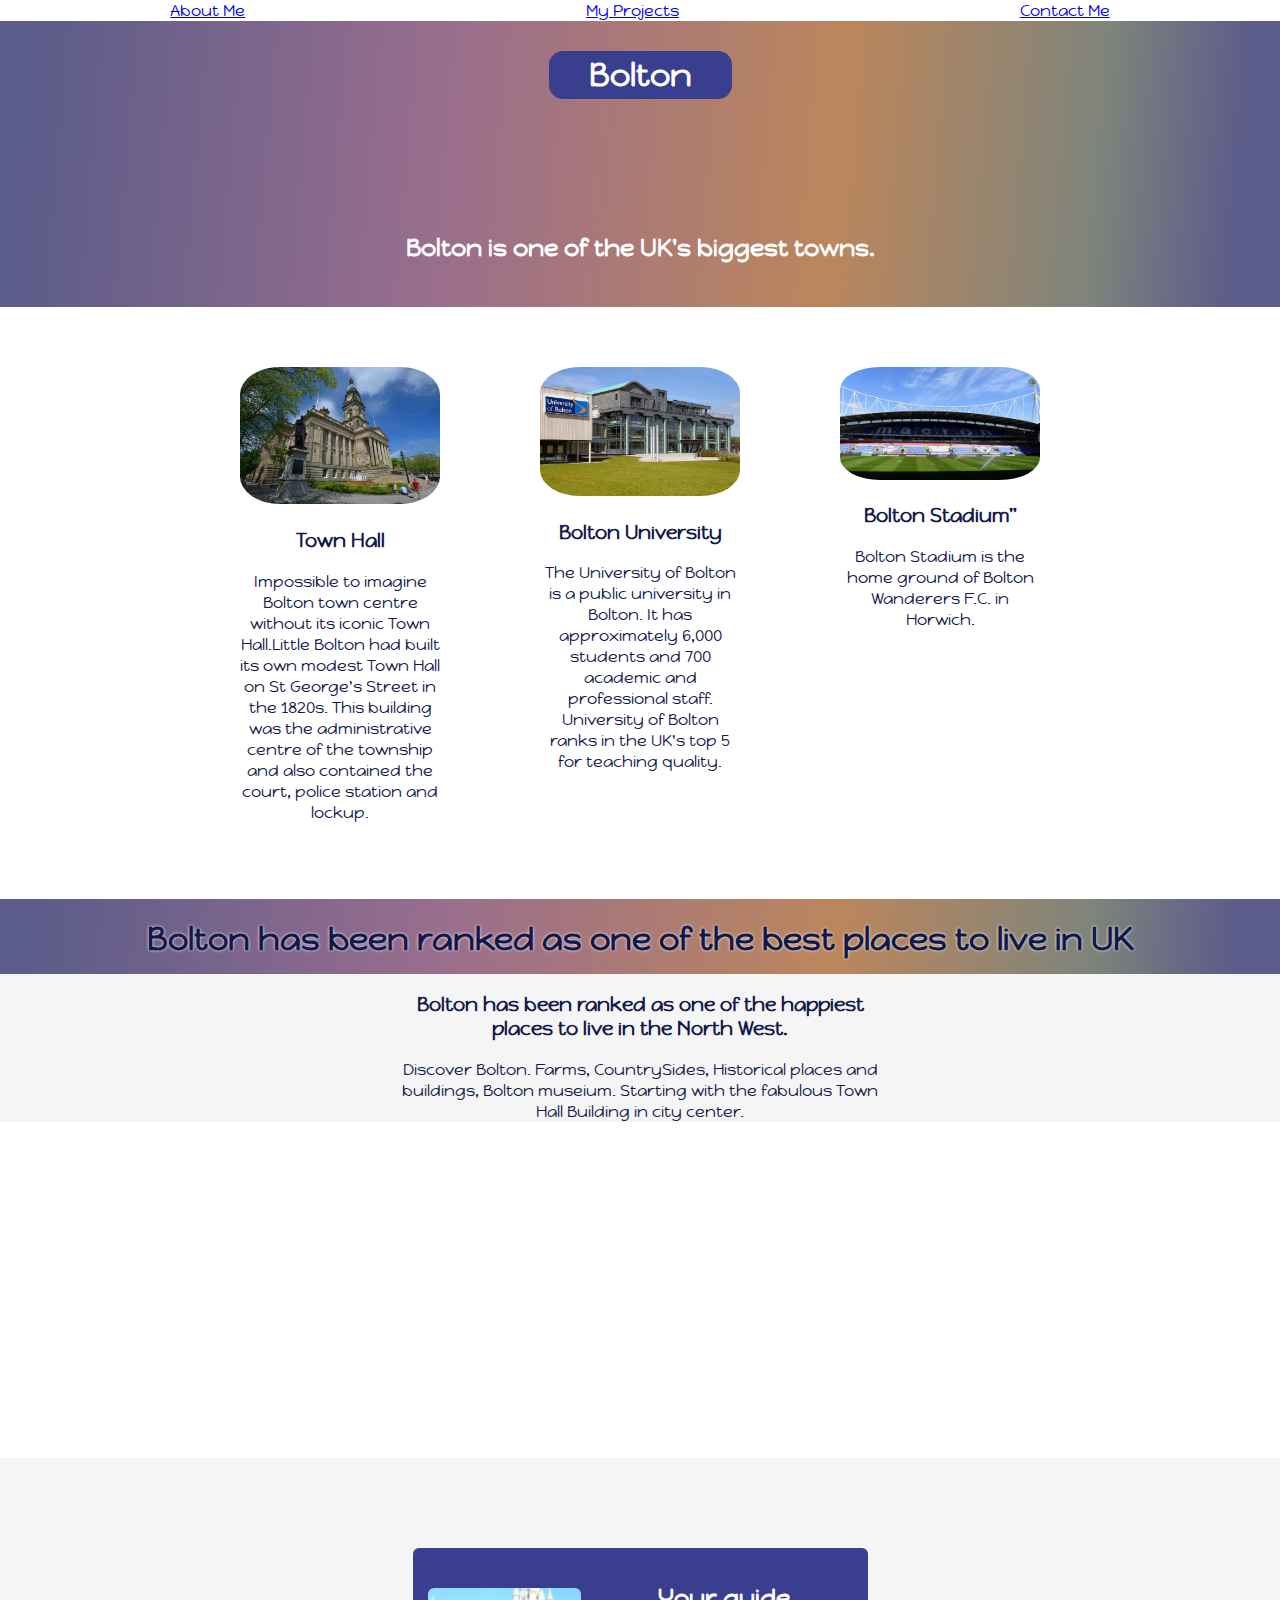
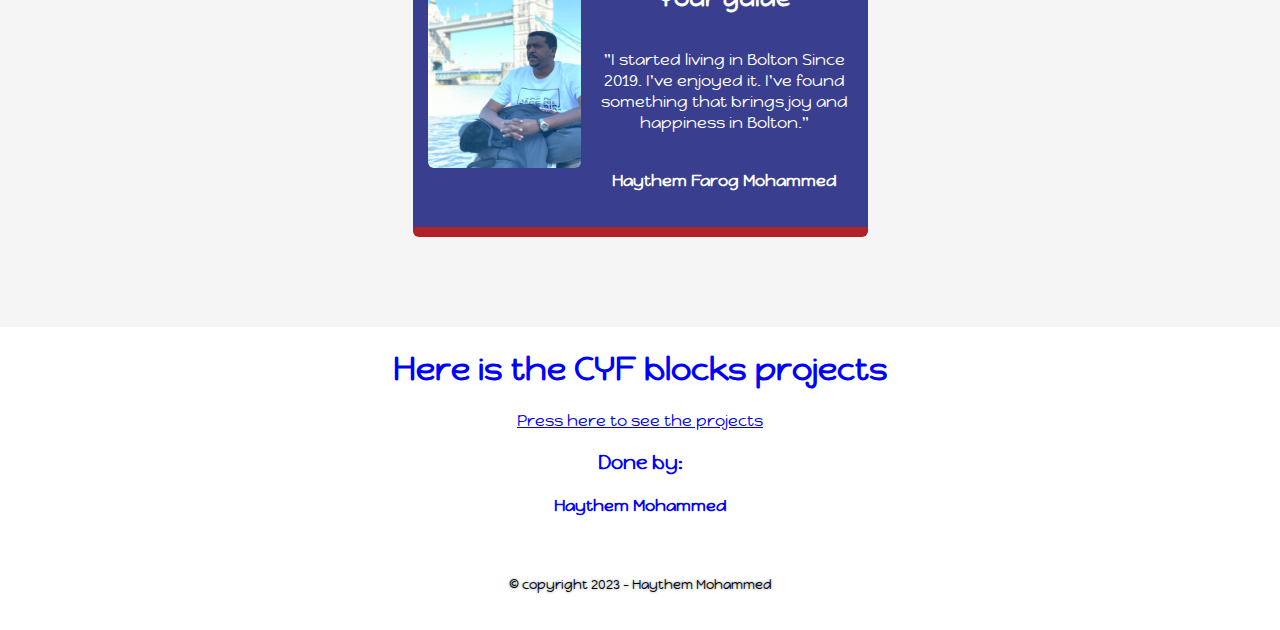
<file: index.html>
<!-- =================
  WRITE YOUR HTML HERE

You only need to write the HTML that goes inside the <body> tag. To add things to the <head>, click the ⚙️ 
   ===================
-->

<!--- All the tests are red! You have to make them green. 

Q How do you make the tests pass?
A Meet the requirements!

Make the first test pass by adding a <header> </header>-->

<!DOCTYPE html>
<html>

  
<header>
  
  <nav id="main-nav" aria-label="Main Site Links.">
     <a class="main-site-links" href="aboutme">About Me</a> 
     <a class="main-site-links" href="/cyf-block-projects/dist/myproject.html">My Projects</a> 
     <a class="main-site-links" href="ContactMe">Contact Me</a> 
  </nav>
  
    <link rel="stylesheet" href="styles.css">
    <link rel="preconnect" href="https://fonts.googleapis.com">
    <link rel="preconnect" href="https://fonts.gstatic.com" crossorigin>
    <link href="https://fonts.googleapis.com/css2?family=Happy+Monkey&display=swap" rel="stylesheet">
</header>

<body>
  <main>
    <div id="hero">
        <h1 class="c-site-header">Bolton</h1>
        <h2 class="hero-subtitle">Bolton is one of the UK's biggest towns.</h2>
    </div>
    <div id="activities">
        <div class="activities-box">
            <div class="activity">
                <img class="activity-img" src="bolton_town_hall.jpg"
                    alt="The Historical Building in City Center">
                <h3>Town Hall</h3>
                <p>Impossible to imagine Bolton town centre without its iconic Town Hall.Little Bolton had built its own modest Town Hall on St George's Street in the 1820s. This building was the administrative centre of the township and also contained the court, police station and lockup.</p>
            </div>
            <div class="activity">
                <img class="activity-img" src="bolton-uni.jpg"
                    alt="One of the best educational institutes all over the world.">
                <h3>Bolton University</h3>
                <p>The University of Bolton is a public university in Bolton. It has approximately 6,000 students and 700 academic and professional staff. University of Bolton ranks in the UK's top 5 for teaching quality.</p>
            </div>
<!--             

 -->            <div class="activity">
                <img class="activity-img" src="BoltonStadum.jpg" alt="Bolton team and Bolton University Stadium">
                <h3>Bolton Stadium"</h3>
                <p>Bolton Stadium is the home ground of Bolton Wanderers F.C. in Horwich.</p>
            </div>
        </div>
    </div>
    <div id="bonus">
        <div class="bonus-banner">
            <h1>Bolton has been ranked as one of the best places to live in UK</h1>
        </div>
        <div class="bonus-info">
            <h3>Bolton has been ranked as one of the happiest places to live in the North West.</h3>
            <p>Discover Bolton. Farms, CountrySides, Historical places and buildings, Bolton museium. 
                Starting with the fabulous Town Hall Building in city center.</p>
        </div>
        <div id="before-after-wrapper">
            <div id="before-after-img"></div>
        </div>
    </div>

 <iframe width="560" height="315" src="https://www.youtube.com/embed/Pje6xzYvobg" title="Bolton" frameborder="0" allow="accelerometer; autoplay; clipboard-write; encrypted-media; gyroscope; picture-in-picture; web-share" allowfullscreen></iframe>
  
    <div id="yourguide">
        <div class="guide-card">
            <img class="guide-img" src="Haythem1.jpg"
                alt="Haythem Farog in London Bridge">
            <div class="guideinfo">
                <h2>Your guide</h2>
                <p>"I started living in Bolton Since 2019. I've enjoyed it. I've found something that brings joy and happiness in Bolton." </p>
                <h4>Haythem Farog Mohammed</h4>
            </div>
        </div>
    </div>
    
    <h1 style="color: blue;">Here is the CYF blocks projects</h1>
    <a href="/myproject.html">Press here to see the projects</a>
    <h3 style="color: blue;">Done by:</h3> 
    <h4 style="color: blue;">Haythem Mohammed</h4>


  </main>
</body>
 <footer class="c-site-footer">
  <p><small>© copyright 2023 - Haythem Mohammed</small></p>
 </footer>
</body>
</html>




























<!-- Your test console.
Don't delete!-->
<aside id="tests" aria-label="Test Readout." aria-live="polite" style="overflow:auto">
</aside>
</file>
<file: styles.css>
/* =================
  WRITE YOUR CSS HERE.
  Check the ⌄ for help with formatting and validating your code.
  You must write some CSS to complete this challenge.
   ===================
*/
html,
body {
  margin: 0;
  height: 100%;
}

/* don't edit this */
.jest-lite-report__status--pass {
  background: var(--color-pass);
}
.jest-lite-report__errors { display:none }

/* xxxxxxxxxxxxxxxxxxxxxxxxxxxxxxxx */
:root{

--dark-slate-blue: #393E8F;
--upsdell-red: #B12228;
--crayolas-orange-yellow: #F3CC64;
--medium-champagne:#FEECAE;
--oxford-blue: #12194A;
}



body{
    text-align: center;
    font-family: 'Happy Monkey', cursive;
    color: white;
    margin: 0px;
}
#hero{
    /*top section picture and titles*/
    display: flex;
    flex-direction: column;
    align-items: center;
    justify-content: start;

    background-size: auto;
    background-position: center;
    background-repeat: no-repeat;
    background-image: url("https://upload.wikimedia.org/wikipedia/commons/thumb/2/2f/Bolton_Arch_and_Town_Hall.jpg/1200px-Bolton_Arch_and_Town_Hall.jpg?20080815105834"),linear-gradient(95deg, #5c5c8a 3%, #9a6e8d 35%, #bc865c 65%, #7f847b 85%, #5c5c8a 96%);

}

#main-nav{
   margin: auto 0px;
    text-shadow: 0 0 3px white;
  display: flex;
    justify-content: space-around;
    align-items: start;
  
}

.c-site-header{
    margin: 30px;
    background: var(--dark-slate-blue);
    padding: 4px 40px;
    border-radius: 14px;
}
.hero-subtitle{
    margin: 100px 0 40px 0;
    /*background: var(--crayolas-orange-yellow);*/
      background: var 2a9d8f;
      
    padding: 4px 12px;
    border-radius: 14px;
}

#activities{
   /*middle section pictures of activities with descriptions
   need this so that a background color shows beyond the 
   box constraining the activities*/
      background = #8ebabe;
}
.activities-box{
    /*this box constrains the activity columns to match
    the width of the hero section*/
    display: flex;
    justify-content: space-around;
    align-items: start;
/*keep same width as banner picture*/
    width: 900px;
    margin:auto;
    padding: 60px 0px;
     background = #8ebabe;
    color: var(--oxford-blue);
}
.activity{
    /*each activity picture and description section*/
    width: 200px;
}
.activity-img{
    /*individual activity image designed to be in a round circle*/
    border-radius: 20%;
    width: 200px;
}

#yourguide{
    /*displays one or more 'card's introducing people*/
    padding: 60px 0px;
    background-color: whitesmoke;
}
.guide-card{
    /* creates the framing 'card' on which the guide contents sits*/
    width: 425px;
    margin: 30px  auto;
    padding: 15px;

    display: flex;/*allows the img and text to sit side by side*/
    justify-content: space-around;

    background: var(--dark-slate-blue);
    border-bottom: 10px solid var(--upsdell-red);
    border-radius: 6px;
}
.guide-img{
    /*the guide picture*/
    width: 180px;
    height: 180px;
    border-radius: 6px;
    margin: 25px 15px 25px 0px;

}
.guideinfo{
    /*the guide's info and descriptive text*/
    display: flex;
    flex-direction: column;
    width: 300px;
}

#bonus{
    color:var(--oxford-blue);
    background:whitesmoke;
}
.bonus-banner{
    background-image: linear-gradient(95deg, #5c5c8a 3%, #9a6e8d 35%, #bc865c 65%, #7f847b 85%, #5c5c8a 96%);
    height: 75px;
}
.bonus-banner h1{
    margin: auto 0px;
    padding: 20px;
    text-shadow: 0 0 3px white;
}
.bonus-info{
    width: 500px;
    margin: auto;
}
.c-site-footer{
  margin: auto 0px;
    padding: 20px;
    text-shadow: 0 0 3px gray;
  color: black;
  
}
</file>
